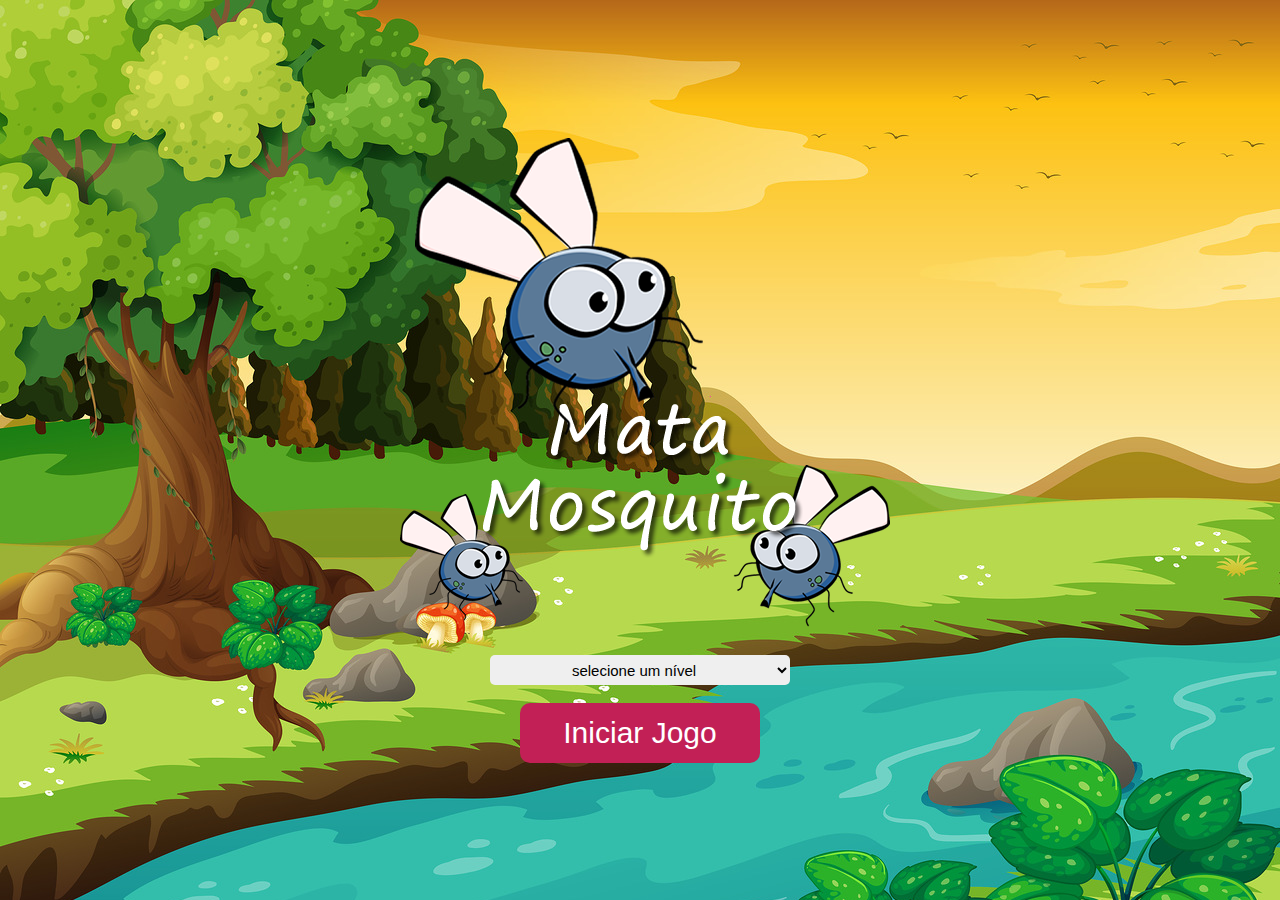
<file: index.html>
<!DOCTYPE html>
<html lang="pt-br">
<head>
    <meta charset="UTF-8">
    <meta http-equiv="X-UA-Compatible" content="IE=edge">
    <meta name="viewport" content="width=device-width, initial-scale=1.0">
    <link rel="stylesheet" href="assets/css/style.css">
    <title>Mata Mosquito</title>
</head>
<body>
    
    <div class="index">
        <img src="assets/imagens/game.png" alt="">
        <br>
        <select id="nivel">
            <option value="" disabled selected> selecione um nível</option>
            <option value="1">normal</option>
            <option value="2">dificíl</option>
            <option value="3">hard core</option>
        </select>
        <br>
        <button id="botaoIndex" onclick="iniciarJogo()">Iniciar Jogo</button>
    </div>
    <script>
        function iniciarJogo() {
            let nivel = document.querySelector('#nivel').value;
            if (nivel === "") {
                alert('Selecione um nível para iniciar o jogo!');
                return false;
            } else {
                location.href = `assets/pages/page_jogo/jogo.html?${nivel}`;
            };
        };
    </script>
</body>
</html>
</file>
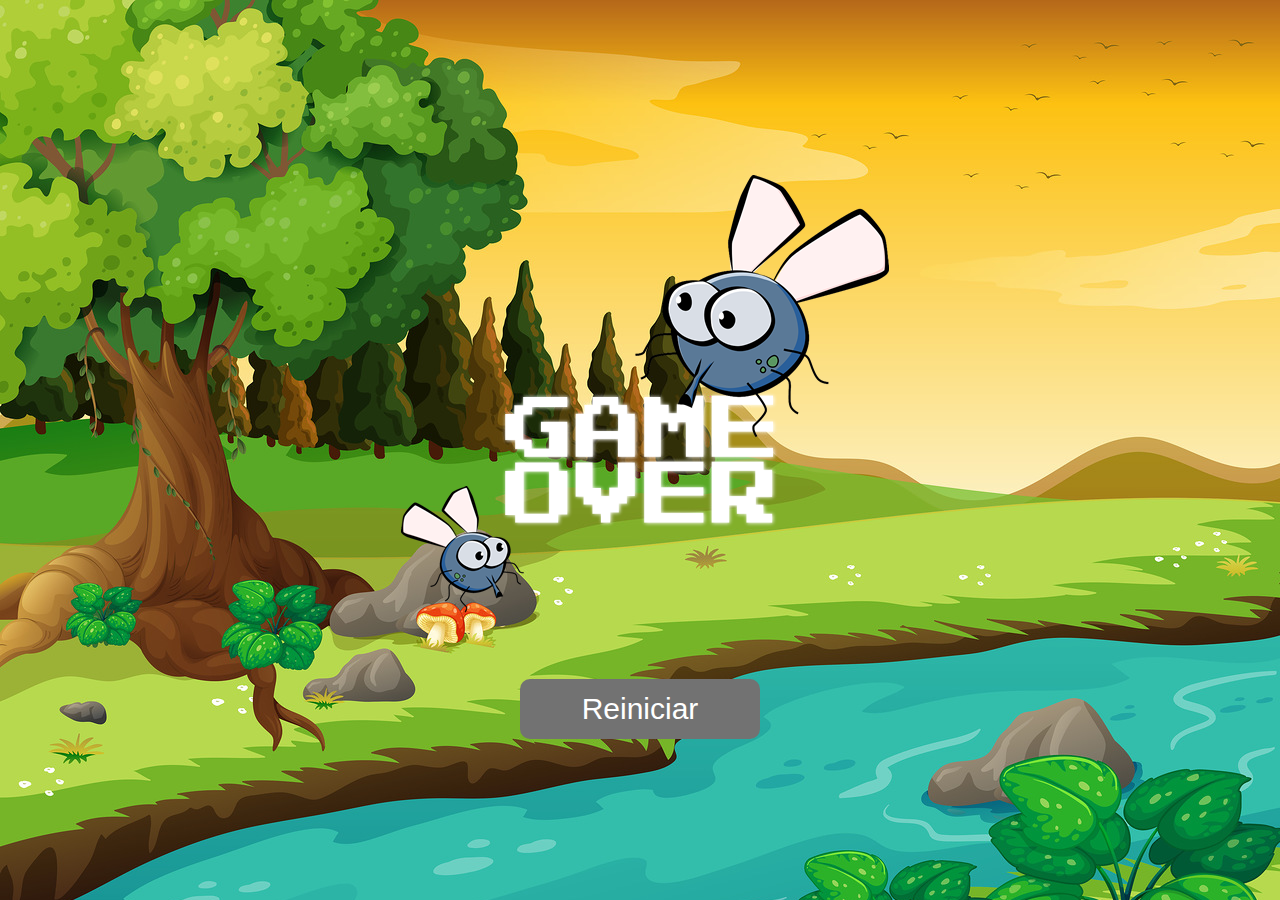
<file: assets/pages/page_derrota/derrota.html>
<!DOCTYPE html>
<html lang="pt-br">
<head>
    <meta charset="UTF-8">
    <meta http-equiv="X-UA-Compatible" content="IE=edge">
    <meta name="viewport" content="width=device-width, initial-scale=1.0">
    <link rel="stylesheet" href="../../css/style.css">
    <title>Game Over</title>
</head>
<body>
    <div class="game-over">
        <img src="../../imagens/game_over.png" alt="">
        <br>
        <button id="botao" onclick="reinciar()">Reiniciar</button>
    </div>
    <script>
        function reinciar() {
            location.href = '../../../index.html';
        };
    </script>
</body>
</html>
</file>
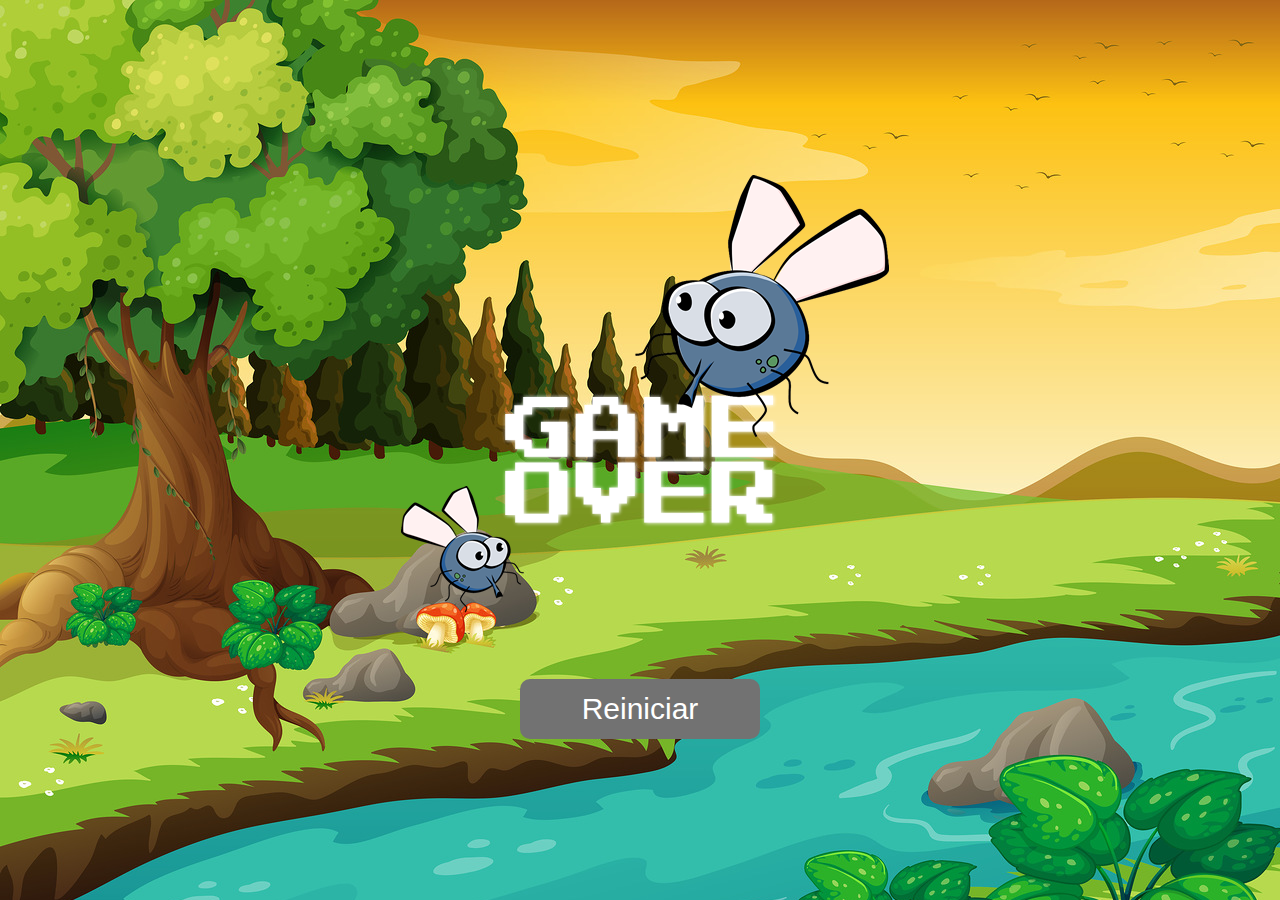
<file: assets/pages/page_jogo/jogo.html>
<!DOCTYPE html>
<html lang="pt-br">
<head>
    <meta charset="UTF-8">
    <meta http-equiv="X-UA-Compatible" content="IE=edge">
    <meta name="viewport" content="width=device-width, initial-scale=1.0">
    <link rel="stylesheet" href="../../css/style.css">
    <title>Mata Mosquito</title>
</head>
<body onresize="ajustarTamanhoTela()">
    <div id="painel">
        <div id="vidas">
            <img id="vida3" src="../../imagens/coracao_cheio.png">
            <img id="vida2" src="../../imagens/coracao_cheio.png">
            <img id="vida1" src="../../imagens/coracao_cheio.png">
        </div>
        <div id="cronometro"></div>
    </div>

    <script src="../../javascript/script.js">
    </script>
</body>
</html>
</file>
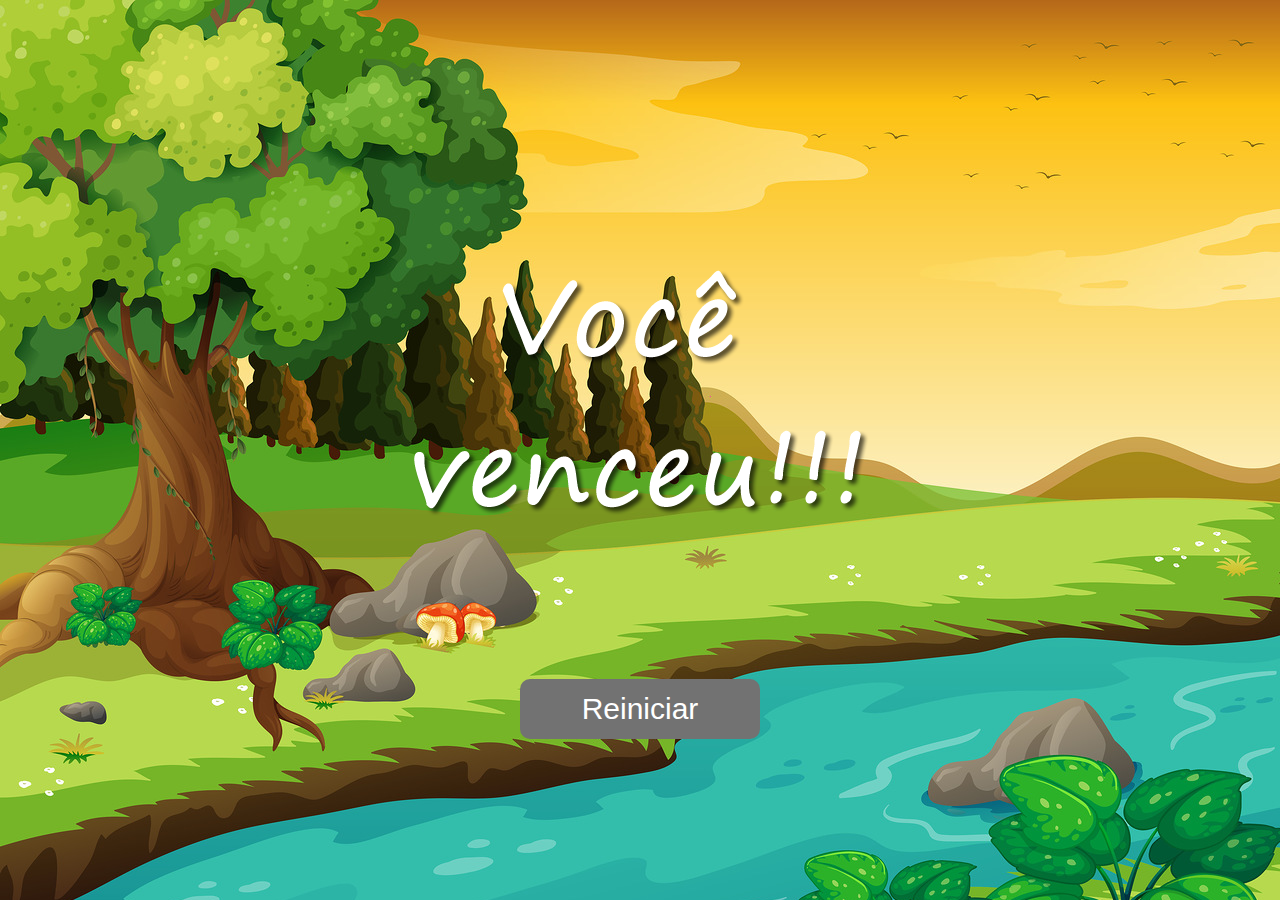
<file: assets/pages/page_vitoria/vitoria.html>
<!DOCTYPE html>
<html lang="pt-br">
<head>
    <meta charset="UTF-8">
    <meta http-equiv="X-UA-Compatible" content="IE=edge">
    <meta name="viewport" content="width=device-width, initial-scale=1.0">
    <link rel="stylesheet" href="../../css/style.css">
    <title>Vitória</title>
</head>
<body>
    
    <div class="vitoria">
        <img src="../../imagens/vitoria.png" alt="">
        <br>
        <button id="botao" onclick="reinciar()">Reiniciar</button>
    </div>
    <script>
        function reinciar() {
            location.href = '../../../index.html';
        };
    </script>
</body>
</html>
</file>
<file: assets/css/style.css>
/* zerando css */
* {
    margin: 0;
    padding: 0;
    box-sizing: border-box;
    border: none;
    outline: none;
    overflow: hidden;
    font-family: Helvetica;
}

html {
    cursor: url('../imagens/mata_mosca.png') 30 30, auto;
}


/* criando cenário */
body {
    background-image: url('../imagens/bg.jpg');
    background-repeat: no-repeat;
    background-size: 100%;
}


/* classes do mosquito */
.mosquito1 {
    width: 50px;
    height: 50px;
}

.mosquito2 {
    width: 70px;
    height: 70px;
}

.mosquito3 {
    width: 90px;
    height: 90px;
}

.lado1 {
    transform: scaleX(-1);
}

.lado2 {
    transform: scaleX(1);
}


/* estilizando painel */
#painel {
    width: 200px;
    height: 100px;
    background-color: rgba(255, 255, 255, 0.7);
    position: absolute;
    left: 0;
    bottom: 0;
    display: flex;
    justify-content: center;
    align-items: center;
    gap: 30px;
}

#cronometro {
    width: 40px;
    height: 40px;
    text-align: center;
    line-height: 40px;
    font-size: 30px;
    font-weight: bold;
}


/* páginas index, vitoria e derrota */

.game-over, .vitoria, .index {
    width: 100vw;
    height: 100vh;
    display: flex;
    flex-direction: column;
    justify-content: center;
    align-items: center;
}

#nivel {
    width: 300px;
    height: 30px;
    font-size: 15px;
    border-radius: 5px;
}

#nivel option {
    text-align: center;
}

#botao {
    width: 240px;
    height: 60px;
    border-radius: 10px;
    font-size: 30px;
    color: #fff;
    background-color: #727272;
    transition: all .3s linear;
    cursor: pointer;
}

#botao:hover {
    background-color: #525252;
}

#botaoIndex {
    width: 240px;
    height: 60px;
    border-radius: 10px;
    font-size: 30px;
    color: #fff;
    background-color: rgb(194, 32, 86);
    transition: all .3s linear;
    cursor: pointer;
}

#botaoIndex:hover {
    background-color:rgb(231, 15, 69)
}

/* Fim */
</file>
